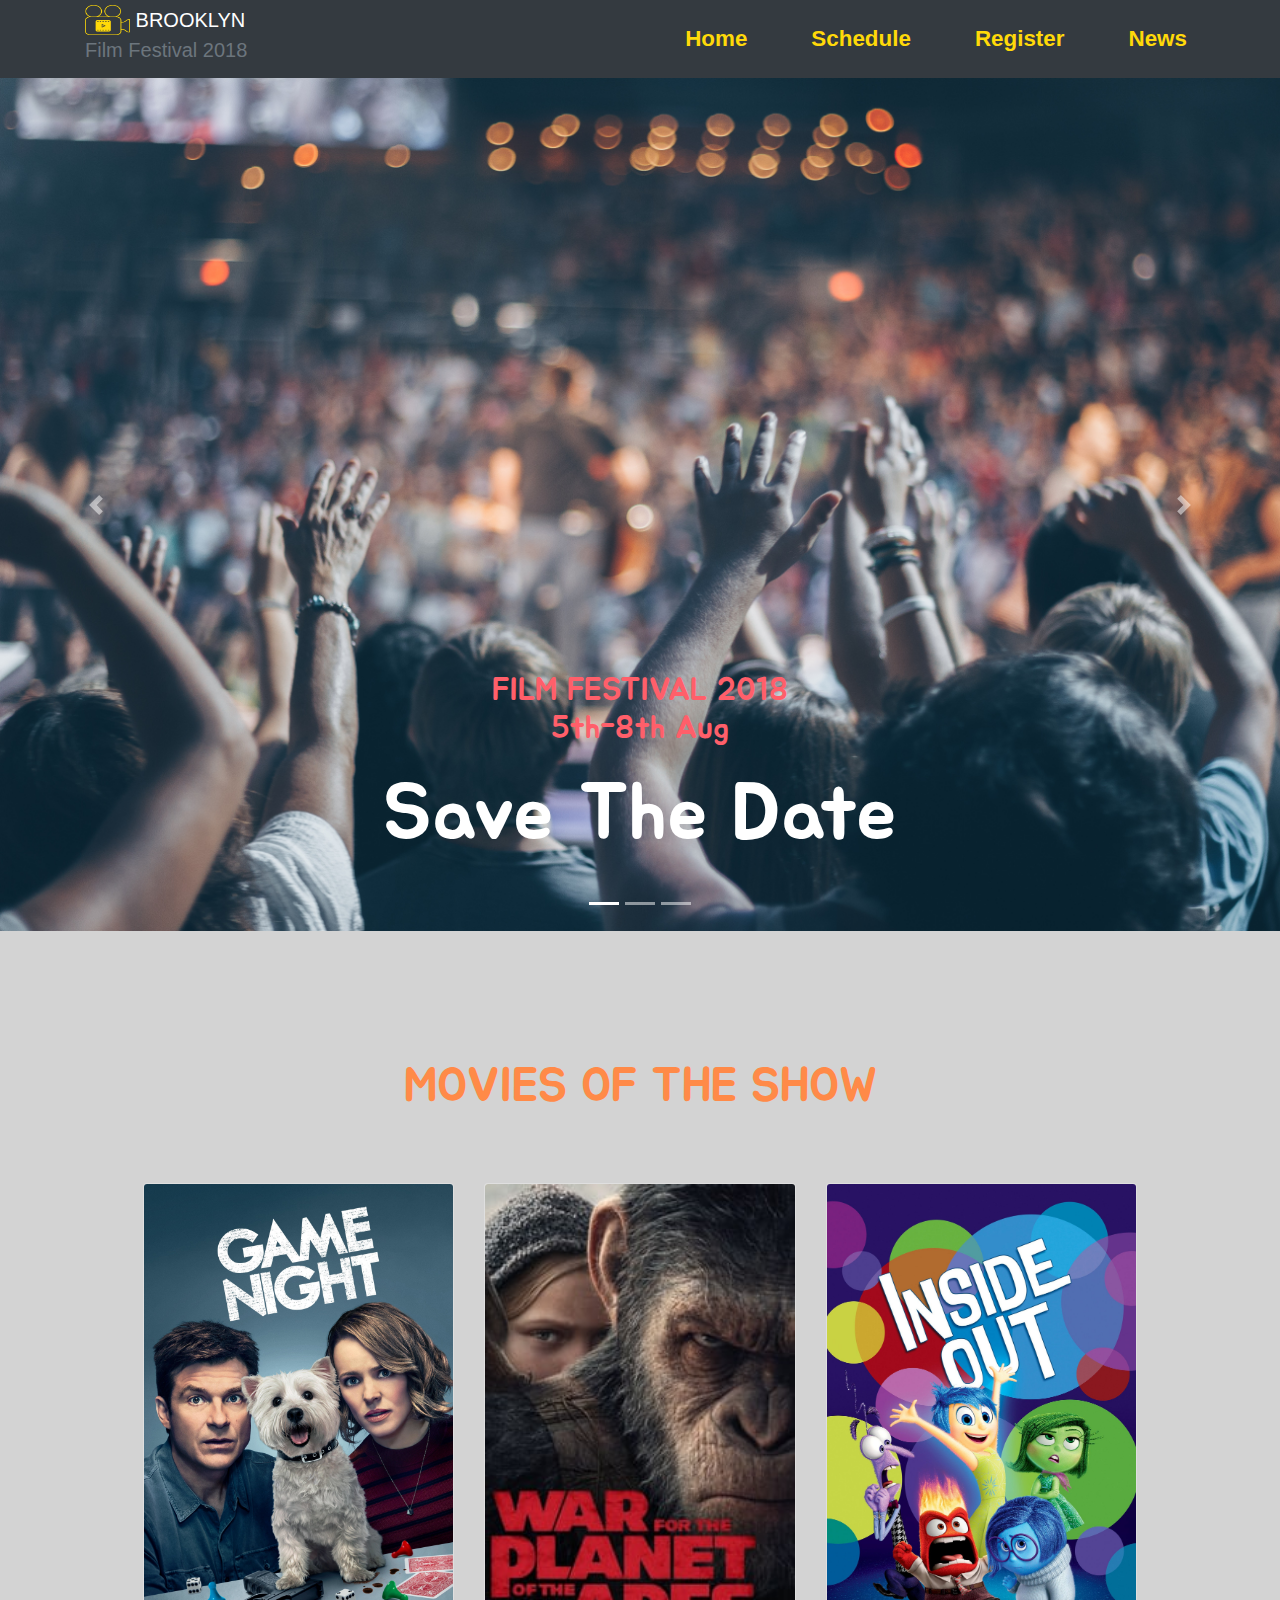
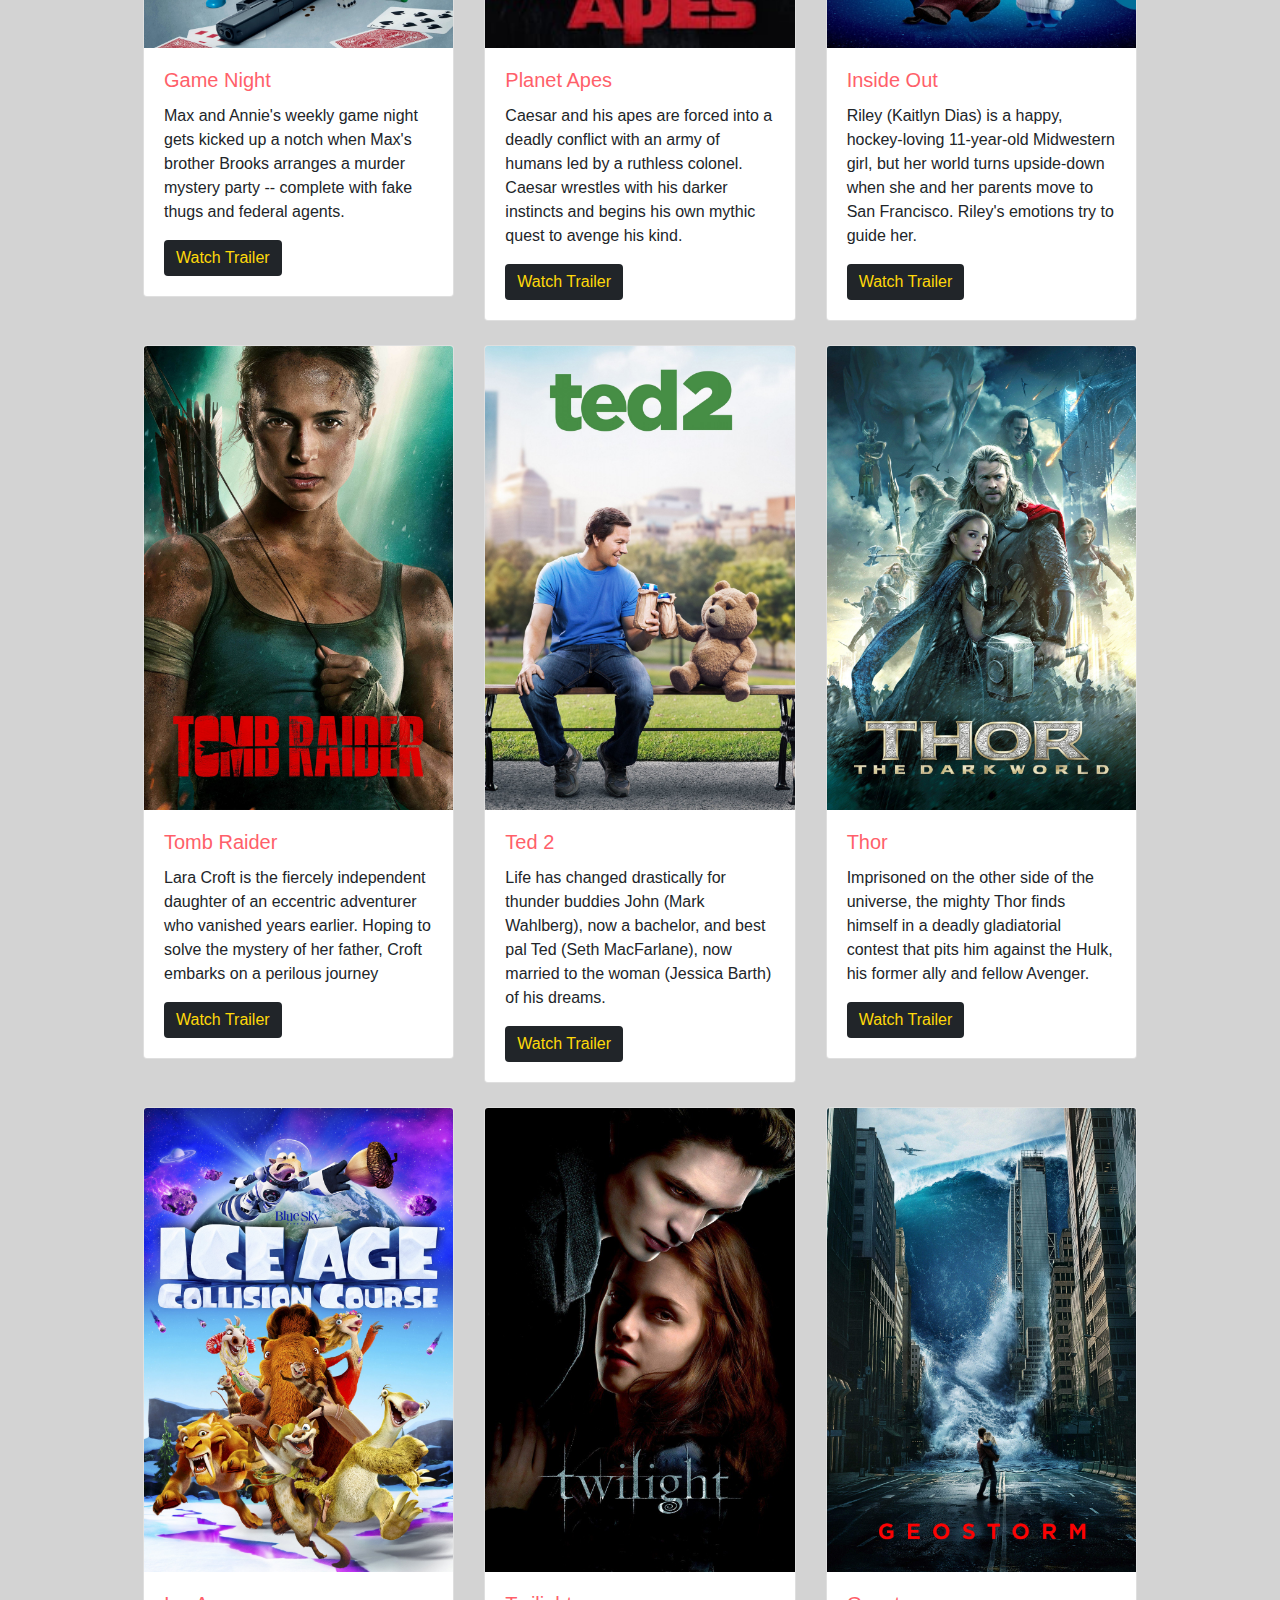
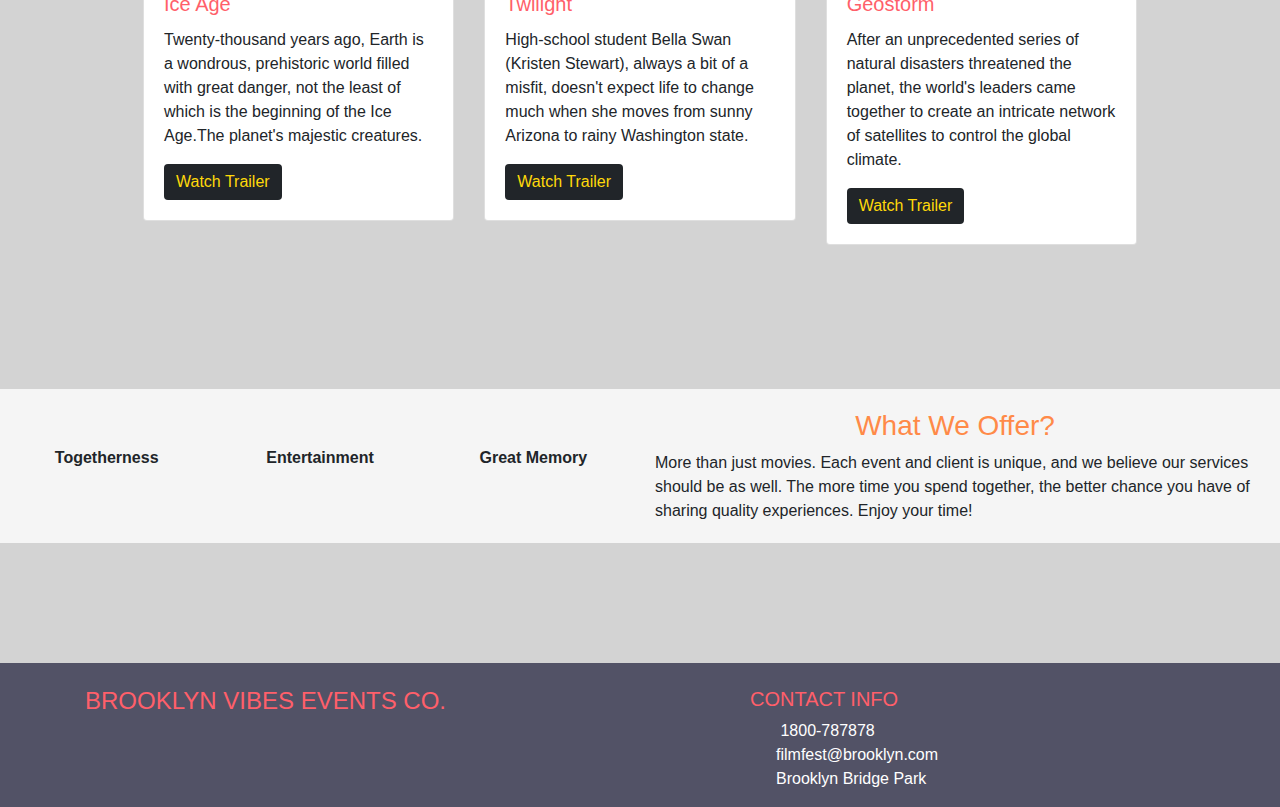
<file: index.html>
<!doctype html>
<html lang="en">
  <head>
    <meta charset="utf-8">
    <meta name="viewport" content="width=device-width, initial-scale=1, shrink-to-fit=no">
    <!-- Bootstrap CSS -->
    <link rel="stylesheet" href="bootstrap/css/bootstrap.min.css" type="text/css" >
    <link rel="stylesheet" href="style.css" type="text/css">
    <link href="https://fonts.googleapis.com/css?family=Jua" rel="stylesheet">  
    <link rel="stylesheet" href="https://use.fontawesome.com/releases/v5.0.13/css/all.css" integrity="sha384-DNOHZ68U8hZfKXOrtjWvjxusGo9WQnrNx2sqG0tfsghAvtVlRW3tvkXWZh58N9jp" crossorigin="anonymous">  
    <title>Brooklyn Film Festival</title>
  </head>

  <body>
    <!--NAVIGATION BAR-->
    <nav class="navbar navbar-expand-md navbar-dark bg-dark fixed-top">
      <div class="container">
        <a class="navbar-brand h1" href="index.html">
          <img src="images/logo.png" width="45" height="30" class="d-inline-block align-top" alt="Logo">
          BROOKLYN<br><span class="text-muted">Film Festival 2018</span>
        </a>
        <button class="navbar-toggler" type="button" data-toggle="collapse" data-target="#navbarSupportedContent" aria-controls="navbarSupportedContent" aria-expanded="false" aria-label="Toggle navigation">
          <span class="navbar-toggler-icon"></span>
        </button>
      
        <div class="collapse navbar-collapse" id="navbarSupportedContent">
          <ul class="navbar-nav ml-auto">
            <li class="nav-item">
              <a class="nav-link" href="index.html">Home <span class="sr-only">(current)</span></a>
            </li>
            <li class="nav-item ml-5">
              <a class="nav-link" href="schedule.html">Schedule</a>
            </li>
            <li class="nav-item ml-5">
              <a class="nav-link" href="register.html">Register</a>
            </li>
            <li class="nav-item ml-5">
            <a class="nav-link" href="news.html">News</a>
            </li>
          </ul>
        </div>
      </div>
    </nav>

    <!--CAROUSEL-->
    <div class="container-fluid" id="carouselContainer" style="padding: 0">
      <div id="carouselExampleIndicators" class="carousel slide" data-ride="carousel">
          <ol class="carousel-indicators">
            <li data-target="#carouselExampleIndicators" data-slide-to="0" class="active"></li>
            <li data-target="#carouselExampleIndicators" data-slide-to="1"></li>
            <li data-target="#carouselExampleIndicators" data-slide-to="2"></li>
          </ol>
          <div class="carousel-inner">
            <div class="carousel-item active">
              <img class="d-block w-100" src="images/crowd.jpg" alt="First slide">
              <div class="carousel-caption d-sm-none d-md-block">
                  <h2>FILM FESTIVAL 2018<br>5th-8th Aug</h2>
                  <p>Save The Date</p>
              </div>
            </div>
            <div class="carousel-item">
              <img class="d-block w-100" src="images/laugh.jpg" alt="Second slide">
              <div class="carousel-caption d-sm-none d-md-block">
                <h2>BRING COMPANIES!</h2>
                <p>Share Good Moment</p>
              </div>
            </div>
            <div class="carousel-item">
              <img class="d-block w-100" src="images/popcorn.jpg" alt="Third slide">
              <div class="carousel-caption d-sm-none d-md-block">
                <h2>POPCORN TIME</h2>
                <p>On-Spot Kioski</p>
              </div>
            </div>
          </div>
          <a class="carousel-control-prev" href="#carouselExampleIndicators" role="button" data-slide="prev">
            <span class="carousel-control-prev-icon" aria-hidden="true"></span>
            <span class="sr-only">Previous</span>
          </a>
          <a class="carousel-control-next" href="#carouselExampleIndicators" role="button" data-slide="next">
            <span class="carousel-control-next-icon" aria-hidden="true"></span>
            <span class="sr-only">Next</span>
          </a>     
      </div>
    </div>      
  
    <!--SECTION-->
    <section class="container justify-content-center" style="width: 80%" id="section1">
      <div class="row">
        <div class="col-md-12">
          <div class="sectionTitle">MOVIES OF THE SHOW</div>
          <div class="row">
            <div class="col-md-4 col-sm-6 mb-4">
              <div class="card">
                <img class="card-img-top img-fluid" src="images/movie1.jpg" alt="Card image cap">
                <div class="card-body">
                  <h5 class="card-title">Game Night</h5>
                  <p class="card-text">Max and Annie's weekly game night gets kicked up a notch when Max's brother Brooks arranges a murder mystery party -- complete with fake thugs and federal agents.</p>
                  <a href="https://youtube.com/watch?v=qmxMAdV6s4U" class="btn btn-primary">Watch Trailer</a>
                </div>
              </div>
            </div>
            <div class="col-md-4 col-sm-6 mb-4">
              <div class="card">
                <img class="card-img-top img-fluid" src="images/movie2.jpg" alt="Card image cap">
                <div class="card-body">
                  <h5 class="card-title">Planet Apes</h5>
                  <p class="card-text">Caesar and his apes are forced into a deadly conflict with an army of humans led by a ruthless colonel. Caesar wrestles with his darker instincts and begins his own mythic quest to avenge his kind.</p>
                  <a href="https://youtube.com/watch?v=qxjPjPzQ1iU" class="btn btn-primary">Watch Trailer</a>
                </div>
              </div>
            </div>
            <div class="col-md-4 col-sm-6 mb-4">
              <div class="card">
                <img class="card-img-top img-fluid" src="images/movie3.jpg" alt="Card image cap">
                <div class="card-body">
                  <h5 class="card-title">Inside Out</h5>
                  <p class="card-text">Riley (Kaitlyn Dias) is a happy, hockey-loving 11-year-old Midwestern girl, but her world turns upside-down when she and her parents move to San Francisco. Riley's emotions try to guide her.</p>
                  <a href="https://youtube.com/watch?v=seMwpP0yeu4" class="btn btn-primary">Watch Trailer</a>
                </div>
              </div>
            </div>
            <div class="col-md-4 col-sm-6 mb-4">
              <div class="card">
                <img class="card-img-top img-fluid" src="images/movie4.jpg" alt="Card image cap">
                <div class="card-body">
                  <h5 class="card-title">Tomb Raider</h5>
                  <p class="card-text">Lara Croft is the fiercely independent daughter of an eccentric adventurer who vanished years earlier. Hoping to solve the mystery of her father, Croft embarks on a perilous journey</p>
                  <a href="https://youtube.com/watch?v=8ndhidEmUbI" class="btn btn-primary">Watch Trailer</a>
                </div>
              </div>
            </div>
            <div class="col-md-4 col-sm-6 mb-4">
              <div class="card">
                <img class="card-img-top img-fluid" src="images/movie5.jpg" alt="Card image cap">
                <div class="card-body">
                  <h5 class="card-title">Ted 2</h5>
                  <p class="card-text">Life has changed drastically for thunder buddies John (Mark Wahlberg), now a bachelor, and best pal Ted (Seth MacFarlane), now married to the woman (Jessica Barth) of his dreams.</p>
                  <a href="https://youtube.com/watch?v=S3AVcCggRnU" class="btn btn-primary">Watch Trailer</a>
                </div>
              </div>
            </div>
            <div class="col-md-4 col-sm-6 mb-4">
                <div class="card">
                    <img class="card-img-top img-fluid" src="images/movie6.jpg" alt="Card image cap">
                    <div class="card-body">
                      <h5 class="card-title">Thor</h5>
                      <p class="card-text">Imprisoned on the other side of the universe, the mighty Thor finds himself in a deadly gladiatorial contest that pits him against the Hulk, his former ally and fellow Avenger.</p>
                      <a href="https://youtube.com/watch?v=JOddp-nlNvQ" class="btn btn-primary">Watch Trailer</a>
                    </div>
                </div>             
            </div>  
            <div class="col-md-4 col-sm-6 mb-4">
                <div class="card">
                    <img class="card-img-top img-fluid" src="images/movie7.jpg" alt="Card image cap">
                    <div class="card-body">
                      <h5 class="card-title">Ice Age</h5>
                      <p class="card-text">Twenty-thousand years ago, Earth is a wondrous, prehistoric world filled with great danger, not the least of which is the beginning of the Ice Age.The planet's majestic creatures.</p>
                      <a href="https://youtube.com/watch?v=Ohq6NmKMja8" class="btn btn-primary">Watch Trailer</a>
                    </div>
                </div>             
            </div>
            <div class="col-md-4 col-sm-6 mb-4">
                <div class="card">
                    <img class="card-img-top img-fluid" src="images/movie8.jpg" alt="Card image cap">
                    <div class="card-body">
                      <h5 class="card-title">Twilight</h5>
                      <p class="card-text">High-school student Bella Swan (Kristen Stewart), always a bit of a misfit, doesn't expect life to change much when she moves from sunny Arizona to rainy Washington state.</p>
                      <a href="https://youtube.com/watch?v=QDRLSqm_WVg" class="btn btn-primary">Watch Trailer</a>
                    </div>
                </div>             
            </div>  
            <div class="col-md-4 col-sm-6 mb-4">
                <div class="card">
                    <img class="card-img-top img-fluid" src="images/movie9.jpg" alt="Card image cap">
                    <div class="card-body">
                      <h5 class="card-title">Geostorm</h5>
                      <p class="card-text">After an unprecedented series of natural disasters threatened the planet, the world's leaders came together to create an intricate network of satellites to control the global climate.</p>
                      <a href="https://youtube.com/watch?v=FStnSqKi9KI" class="btn btn-primary">Watch Trailer</a>
                    </div>
                </div>             
            </div>    
          </div>
        </div>
    </section>

    <!--SECTION OFFERS-->
    <div class="container-fluid" id="offer">
      <section class="row  align-items-center">
        <div class="col-sm-12 col-md-6">
          <div class="row">
            <div class="col-sm-4">
                <i class="fas fa-users fa-5x"></i>
                <p>Togetherness</p>
            </div>
            <div class="col-sm-4"><i class="fas fa-film fa-5x"></i><p>Entertainment</p></div>
            <div class="col-sm-4"><i class="far fa-smile fa-5x"></i><p>Great Memory</p></div>
          </div>
        </div>

        <div class="col-sm-12 col-md-6" id="offerPara">
          <h3>What We Offer?</h3>
          <div>More than just movies. Each event and client is unique, and we believe our services should be as well. The more time you spend together, the better chance you have of sharing quality experiences. Enjoy your time!</div>
        </div>
      </section>
    </div>

    <!--FOOTER-->
    <footer id="footerSection">
      <div class="container">
        <div class="row">
          <div class="col-md-5 mt-4 mb-3">
            <h4>BROOKLYN VIBES EVENTS CO.</h4>
            <a class="btn" href="https://www.instagram.com/" role="button"><i class="fab fa-instagram fa-2x"></i></a>
            <a class="btn" href="https://twitter.com/" role="button"><i class="fab fa-twitter fa-2x"></i></a>
            <a class="btn" href="https://www.pinterest.com/" role="button"><i class="fab fa-pinterest fa-2x"></i></a>
            <a class="btn" href="https://www.facebook.com/" role="button"><i class="fab fa-facebook fa-2x"></i></a>
          </div>
        
          <div class="col-md-5 offset-md-2 mt-4 mb-3" id="contact">
            <h5>CONTACT INFO</h5>
    
            <div><a href="#" class="btn" role="button"><i class="fas fa-mobile-alt fa-lg"></i></a> 1800-787878</div>
            <div><a href="#" class="btn" role="button"><i class="fas fa-envelope fa-lg"></i></a>filmfest@brooklyn.com</div>
            <div><a href="#" class="btn" role="button"><i class="fas fa-map-marker fa-lg"></i></a>Brooklyn Bridge Park</div>
        </div>
      </div>
    </footer>

  <script src="https://code.jquery.com/jquery-3.3.1.slim.min.js" integrity="sha384-q8i/X+965DzO0rT7abK41JStQIAqVgRVzpbzo5smXKp4YfRvH+8abtTE1Pi6jizo" crossorigin="anonymous"></script>
  <script src="https://cdnjs.cloudflare.com/ajax/libs/popper.js/1.14.3/umd/popper.min.js" integrity="sha384-ZMP7rVo3mIykV+2+9J3UJ46jBk0WLaUAdn689aCwoqbBJiSnjAK/l8WvCWPIPm49" crossorigin="anonymous"></script>
  <script src="bootstrap/js/bootstrap.min.js"></script>
  </body>
</html>
</file>
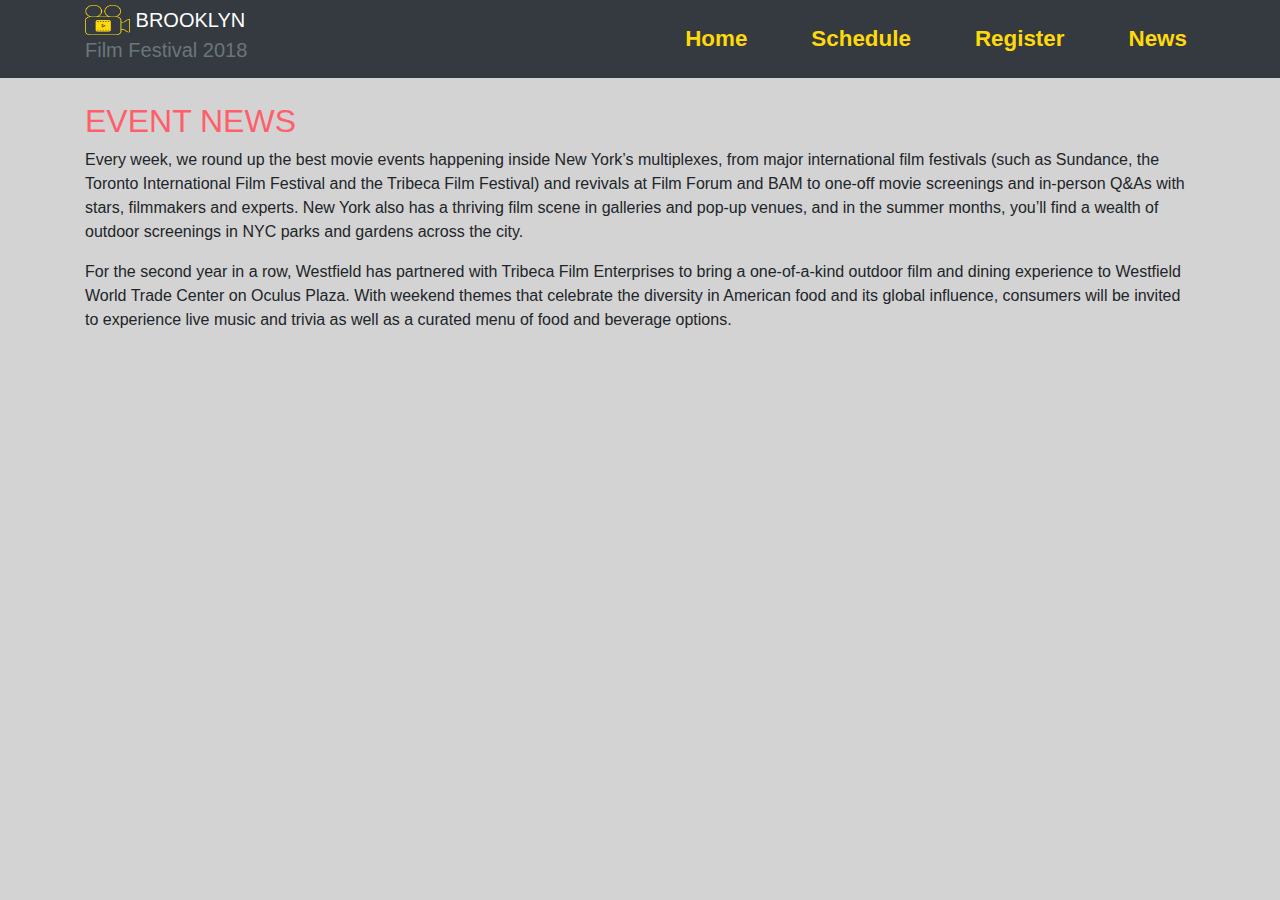
<file: news.html>
<!doctype html>
<html lang="en">
  <head>
    <meta charset="utf-8">
    <meta name="viewport" content="width=device-width, initial-scale=1, shrink-to-fit=no">
    <!-- Bootstrap CSS -->
    <link rel="stylesheet" href="bootstrap/css/bootstrap.min.css" type="text/css" >
    <link rel="stylesheet" href="style.css" type="text/css">
    <link href="https://fonts.googleapis.com/css?family=Jua" rel="stylesheet">  
    <link rel="stylesheet" href="https://use.fontawesome.com/releases/v5.0.13/css/all.css" integrity="sha384-DNOHZ68U8hZfKXOrtjWvjxusGo9WQnrNx2sqG0tfsghAvtVlRW3tvkXWZh58N9jp" crossorigin="anonymous">  
    <title>Brooklyn Film Festival</title>
  </head>

  <body>
    
    <nav class="navbar navbar-expand-md navbar-dark bg-dark fixed-top">
                <div class="container">
                  <a class="navbar-brand h1" href="index.html">
                    <img src="images/logo.png" width="45" height="30" class="d-inline-block align-top" alt="Logo">
                    BROOKLYN<br><span class="text-muted">Film Festival 2018</span>
                  </a>
                  <button class="navbar-toggler" type="button" data-toggle="collapse" data-target="#navbarSupportedContent" aria-controls="navbarSupportedContent" aria-expanded="false" aria-label="Toggle navigation">
                    <span class="navbar-toggler-icon"></span>
                  </button>
                
                  <div class="collapse navbar-collapse" id="navbarSupportedContent">
                    <ul class="navbar-nav ml-auto">
                      <li class="nav-item">
                        <a class="nav-link" href="index.html">Home <span class="sr-only">(current)</span></a>
                      </li>
                      <li class="nav-item ml-5">
                        <a class="nav-link" href="schedule.html">Schedule</a>
                      </li>
                      <li class="nav-item ml-5">
                        <a class="nav-link" href="register.html">Register</a>             
                      </li>
                      <li class="nav-item ml-5">
                        <a class="nav-link" href="news.html">News</a>
                      </li>
                    </ul>
                  </div>
                </div>
    </nav>
    <div class="container pt-4">
    <h2>EVENT NEWS</h2>
    <p>Every week, we round up the best movie events happening inside New York’s multiplexes, from major international film festivals (such as Sundance, the Toronto International Film Festival and the Tribeca Film Festival) and revivals at Film Forum and BAM to one-off movie screenings and in-person Q&As with stars, filmmakers and experts. New York also has a thriving film scene in galleries and pop-up venues, and in the summer months, you’ll find a wealth of outdoor screenings in NYC parks and gardens across the city.</p>
    <p>For the second year in a row, Westfield has partnered with Tribeca Film Enterprises to bring a one-of-a-kind outdoor film and dining experience to Westfield World Trade Center on Oculus Plaza. With weekend themes that celebrate the diversity in American food and its global influence, consumers will be invited to experience live music and trivia as well as a curated menu of food and beverage options.</p>
    </div>

      <script src="https://code.jquery.com/jquery-3.3.1.slim.min.js" integrity="sha384-q8i/X+965DzO0rT7abK41JStQIAqVgRVzpbzo5smXKp4YfRvH+8abtTE1Pi6jizo" crossorigin="anonymous"></script>
      <script src="https://cdnjs.cloudflare.com/ajax/libs/popper.js/1.14.3/umd/popper.min.js" integrity="sha384-ZMP7rVo3mIykV+2+9J3UJ46jBk0WLaUAdn689aCwoqbBJiSnjAK/l8WvCWPIPm49" crossorigin="anonymous"></script>
      <script src="bootstrap/js/bootstrap.min.js"></script>
    </body>
</html>
</file>
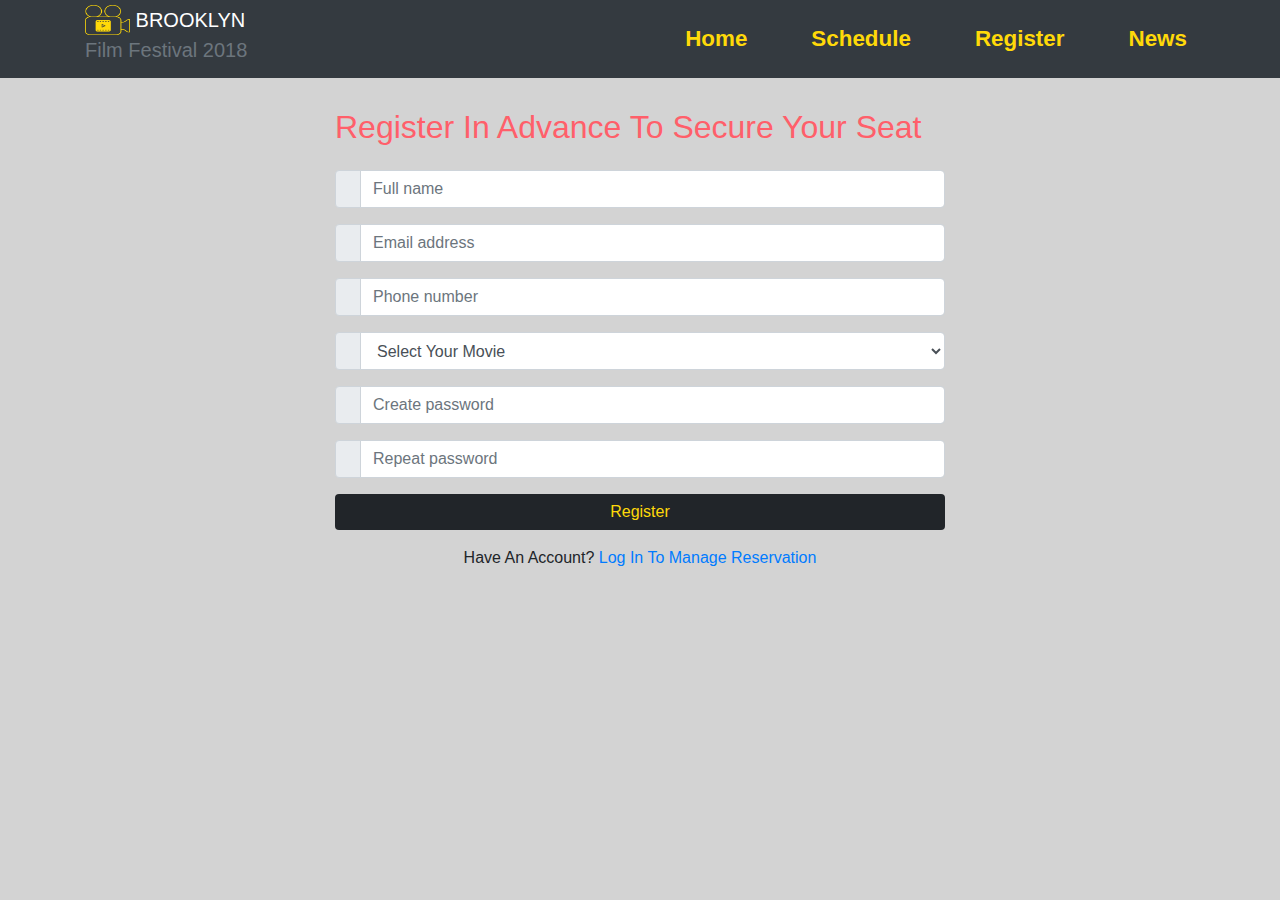
<file: register.html>
<!doctype html>
<html lang="en">
  <head>
    <meta charset="utf-8">
    <meta name="viewport" content="width=device-width, initial-scale=1, shrink-to-fit=no">
    <!-- Bootstrap CSS -->
    <link rel="stylesheet" href="bootstrap/css/bootstrap.min.css" type="text/css" >
    <link rel="stylesheet" href="style.css" type="text/css">
    <link href="https://fonts.googleapis.com/css?family=Jua" rel="stylesheet">  
    <link rel="stylesheet" href="https://use.fontawesome.com/releases/v5.0.13/css/all.css" integrity="sha384-DNOHZ68U8hZfKXOrtjWvjxusGo9WQnrNx2sqG0tfsghAvtVlRW3tvkXWZh58N9jp" crossorigin="anonymous">  
    <title>Brooklyn Film Festival</title>
  </head>

  <body>
    
    <nav class="navbar navbar-expand-md navbar-dark bg-dark fixed-top">
                <div class="container">
                  <a class="navbar-brand h1" href="index.html">
                    <img src="images/logo.png" width="45" height="30" class="d-inline-block align-top" alt="Logo">
                    BROOKLYN<br><span class="text-muted">Film Festival 2018</span>
                  </a>
                  <button class="navbar-toggler" type="button" data-toggle="collapse" data-target="#navbarSupportedContent" aria-controls="navbarSupportedContent" aria-expanded="false" aria-label="Toggle navigation">
                    <span class="navbar-toggler-icon"></span>
                  </button>
                
                  <div class="collapse navbar-collapse" id="navbarSupportedContent">
                    <ul class="navbar-nav ml-auto">
                      <li class="nav-item">
                        <a class="nav-link" href="index.html">Home <span class="sr-only">(current)</span></a>
                      </li>
                      <li class="nav-item ml-5">
                        <a class="nav-link" href="schedule.html">Schedule</a>
                      </li>
                      <li class="nav-item ml-5">
                        <a class="nav-link" href="register.html">Register</a>
                      </li>
                      <li class="nav-item ml-5">
                        <a class="nav-link" href="news.html">News</a>
                      </li>
                    </ul>
                  </div>
                </div>
    </nav>
    
<!--FORM-->
    
    <div class="container" id="contactForm">
            <h2 id="registerHeading" class="mb-4">Register In Advance To Secure Your Seat</h2>
            <form>
                    <div class="form-group input-group">
                        <div class="input-group-prepend">
                            <span class="input-group-text"> <i class="fa fa-user"></i> </span>
                         </div>
                        <input name="" class="form-control" placeholder="Full name" type="text">
                    </div> <!-- form-group// -->
                    <div class="form-group input-group">
                        <div class="input-group-prepend">
                            <span class="input-group-text"> <i class="fa fa-envelope"></i> </span>
                         </div>
                        <input name="" class="form-control" placeholder="Email address" type="email">
                    </div> <!-- form-group// -->
                    <div class="form-group input-group">
                        <div class="input-group-prepend">
                            <span class="input-group-text"> <i class="fa fa-phone"></i> </span>
                        </div>
                        <input name="" class="form-control" placeholder="Phone number" type="text">
                    </div> <!-- form-group// -->
                    <div class="form-group input-group">
                        <div class="input-group-prepend">
                            <span class="input-group-text"> <i class="fa fa-building"></i> </span>
                        </div>
                        <select class="form-control">
                            <option selected=""> Select Your Movie</option>
                            <option>Game Night</option>
                            <option>Planet Apes</option>
                            <option>Inside Out</option>
                            <option>Tomb Raider</option>
                            <option>Ted 2</option>
                            <option>Thor</option>
                            <option>Ice Age</option>
                            <option>Twilight</option>
                            <option>Geostorm</option>
                        </select>
                    </div> <!-- form-group end.// -->
                    <div class="form-group input-group">
                        <div class="input-group-prepend">
                            <span class="input-group-text"> <i class="fa fa-lock"></i> </span>
                        </div>
                        <input class="form-control" placeholder="Create password" type="password">
                    </div> <!-- form-group// -->
                    <div class="form-group input-group">
                        <div class="input-group-prepend">
                            <span class="input-group-text"> <i class="fa fa-lock"></i> </span>
                        </div>
                        <input class="form-control" placeholder="Repeat password" type="password">
                    </div> <!-- form-group// -->                                      
                    <div class="form-group">
                        <button type="submit" class="btn btn-primary btn-block"> Register  </button>
                    </div> <!-- form-group// -->      
                    <p class="text-center">Have An Account? <a href="">Log In To Manage Reservation</a> </p>                                                                 
                </form>
    </div>

      <script src="https://code.jquery.com/jquery-3.3.1.slim.min.js" integrity="sha384-q8i/X+965DzO0rT7abK41JStQIAqVgRVzpbzo5smXKp4YfRvH+8abtTE1Pi6jizo" crossorigin="anonymous"></script>
      <script src="https://cdnjs.cloudflare.com/ajax/libs/popper.js/1.14.3/umd/popper.min.js" integrity="sha384-ZMP7rVo3mIykV+2+9J3UJ46jBk0WLaUAdn689aCwoqbBJiSnjAK/l8WvCWPIPm49" crossorigin="anonymous"></script>
      <script src="bootstrap/js/bootstrap.min.js"></script>
    </body>
</html>
</file>
<file: style.css>
body {
    padding-top: 78px;
    background: lightgrey;
}

/*NavBar*/
.navbar {
    padding-bottom: 0px;
    padding-top: 0px;
}

#navbarSupportedContent {
    font-size: 1.4rem;
    font-weight: bold;
    line-height: 1;
}

.navbar-dark .navbar-nav .nav-link {
    color: #ffd909;
}

/*CAROUSEL*/
#carouselExampleIndicators
{
    font-size: 5rem;
    font-family: 'Jua', sans-serif;
    background-color: white !important;
}

h2, h4, h5
{
    color: #ff5f6a;
}
#carouselContainer {
    background-color: white !important;
}

/*SECTION*/
#section1 {
    margin-top: 120px;
    margin-bottom: 120px;
}

.sectionTitle {
    font-family: 'Jua', sans-serif;
    text-align: center;
    padding-bottom: 60px;
    font-size: 3rem;
    color: #ff8a48;
}

.btn-primary {
    color: #ffd909;
    background: #212529;
    border: none;
}

.btn-primary:hover {
    background-color: #ff8a48;
}

/*SECTION OFFERS*/
#offer {
    background-color: whitesmoke !important;
    margin-bottom: 120px;
    text-align: center !important;
    padding-top: 20px;
    padding-bottom: 20px;
}

#offer p {
    font-weight: bold;
}

#offer i {
    color: #e69b6f;
}

#offerPara {
    padding-right: 25px;
}

#offerPara div {
    text-align: left;
}

h3 {
    color: #ff8a48;
}

/*FOOTER*/
#footerSection {
    background-color: #525266;
    color: white;
}

#footerSection a {
    color: white;
}

#contact a {
    color: #ffd909;
}


/*Schedule Table*/
#scheduleTable {
    margin: 30px 0 30px 0;
    padding: 0;
}

#scheduleTable thead {
    color: #cf421e;
    font-size: 1.5rem;
}

/*Contact Form*/
#contactForm {
    width: 50%;
    margin: auto;
    padding-top: 30px;
}

@media all and (max-width: 768px) {
.sectionTitle {
    font-size: 2rem;
}

.carousel-caption {
    display: none;
}

#contactForm {
    width: 80%;
    height: auto;
}

#registerHeading {
    font-size: 1.4rem;
}
}
</file>
